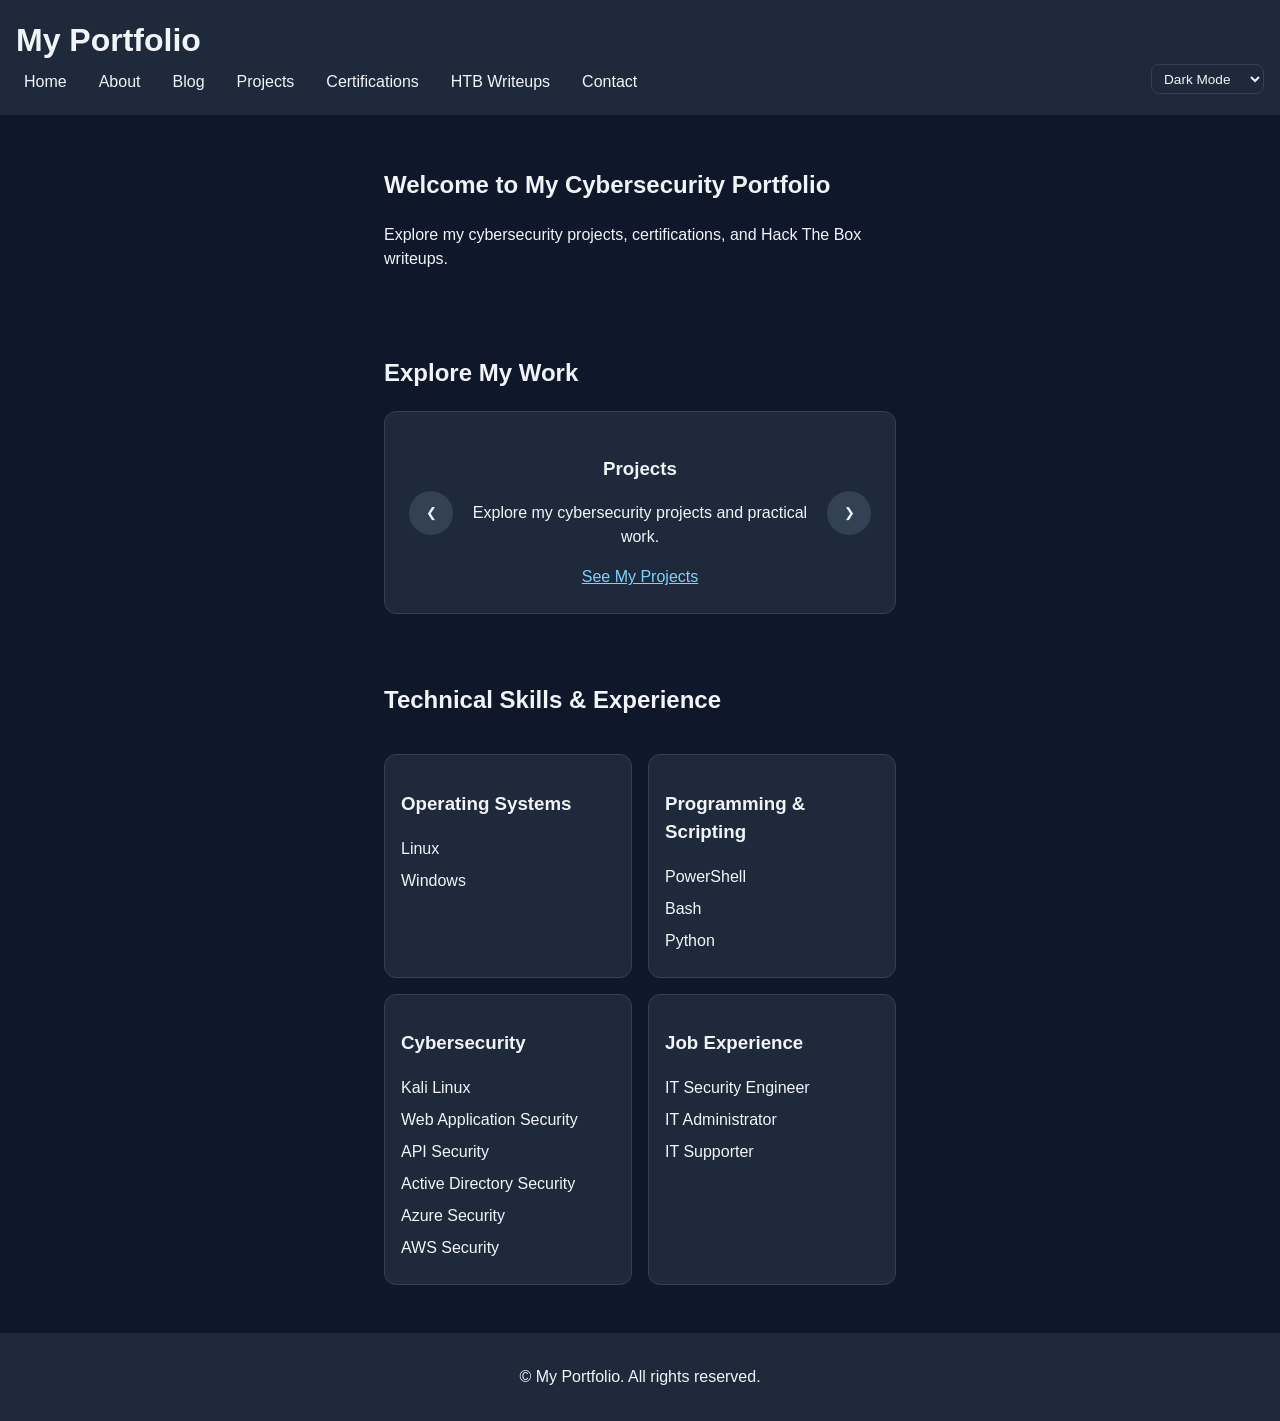
<file: index.html>
<!DOCTYPE html>
<html lang="en-US" data-theme="dark">
    <head> 
        <meta charset="UTF-8">
        <meta name="viewport" content="width=device-width, initial-scale=1, viewport-fit=cover">
        <meta name="description" content="A personal portfolio showcasing my background, projects, and contact information.">
        <title>My Portfolio</title>
        <link rel="stylesheet" href="style.css">
        <script src="script.js" defer></script>
        <script src="theme.js" defer></script>
        <script src="background.js" defer></script>
    </head>
    <body>
        <!-- Animated Background -->
        <canvas id="background-canvas" aria-hidden="true"></canvas>
        <header>
            <h1>My Portfolio</h1>
            <nav aria-label="Main navigation">
                <a href="index.html">Home</a>
                <a href="about.html">About</a>
                <a href="blog/index.html">Blog</a>
                <a href="projects.html">Projects</a>
                <a href="certifications.html">Certifications</a>
                <a href="writeups/index.html">HTB Writeups</a>
                <a href="contact.html">Contact</a>
            </nav>
            <!-- Mobile Navigation -->
            <details class="mobile-menu">
                <summary>
                    <span class="menu-open-label">☰ Menu</span>
                    <span class="menu-close-label">✕ Close</span>
                </summary>
                <nav aria-label="Mobile navigation">
                    <a href="index.html">Home</a>
                    <a href="about.html">About</a>
                    <a href="blog/index.html">Blog</a>
                    <a href="projects.html">Projects</a>
                    <a href="certifications.html">Certifications</a>
                    <a href="writeups/index.html">HTB Writeups</a>
                    <a href="contact.html">Contact</a>
                </nav>
            </details>
            <!-- Theme Toggle Selector -->
            <select id="theme-selector" aria-label="Choose website theme">
                <option value="dark">Dark Mode</option>
                <option value="light">Light Mode</option>
                <option value="cyber">Cyber Mode</option>
            </select>
        </header>
        <main>
            <section id="welcome">
                <h2>Welcome to My Cybersecurity Portfolio</h2>
                <p>
                    Explore my cybersecurity projects, certifications,
                    and Hack The Box writeups.
                </p>
            </section>
            <section id="portfolio-highlights">
                <h2>Explore My Work</h2>
                <div class="carousel">
                    <button type="button" id="previous-slide" aria-label="Previous slide">
                        &#10094;
                    </button>
                    <div class="carousel-content" aria-live="polite">
                        <h3 id="slide-title">Projects</h3>
                        <p id="slide-description">
                            Explore my cybersecurity projects and practical work.
                        </p>
                        <a id="slide-link" href="projects.html">
                            See My Projects
                        </a>
                    </div>
                    <button type="button" id="next-slide" aria-label="Next slide">
                        &#10095;
                    </button>
                </div>
            </section>
            <!-- Technical Skills and Experience -->
            <section id="skills-experience">
                <h2>Technical Skills & Experience</h2>
                <div class="skills-category">
                    <h3>Operating Systems</h3>
                    <ul>
                        <li>Linux</li>
                        <li>Windows</li>
                    </ul>
                </div>
                <div class="skills-category">
                    <h3>Programming & Scripting</h3>
                    <ul>
                        <li>PowerShell</li>
                        <li>Bash</li>
                        <li>Python</li>
                    </ul>
                </div>
                <div class="skills-category">
                    <h3>Cybersecurity</h3>
                    <ul>
                        <li>Kali Linux</li>
                        <li>Web Application Security</li>
                        <li>API Security</li>
                        <li>Active Directory Security</li>
                        <li>Azure Security</li>
                        <li>AWS Security</li>
                    </ul>
                </div>
                <div class="skills-category">
                    <h3>Job Experience</h3>
                    <ul>
                        <li>IT Security Engineer</li>
                        <li>IT Administrator</li>
                        <li>IT Supporter</li>
                    </ul>
                </div>
            </section>
        </main>
        <footer>
            <p>&copy; My Portfolio. All rights reserved.</p>
        </footer>
    </body>
</html>
</file>
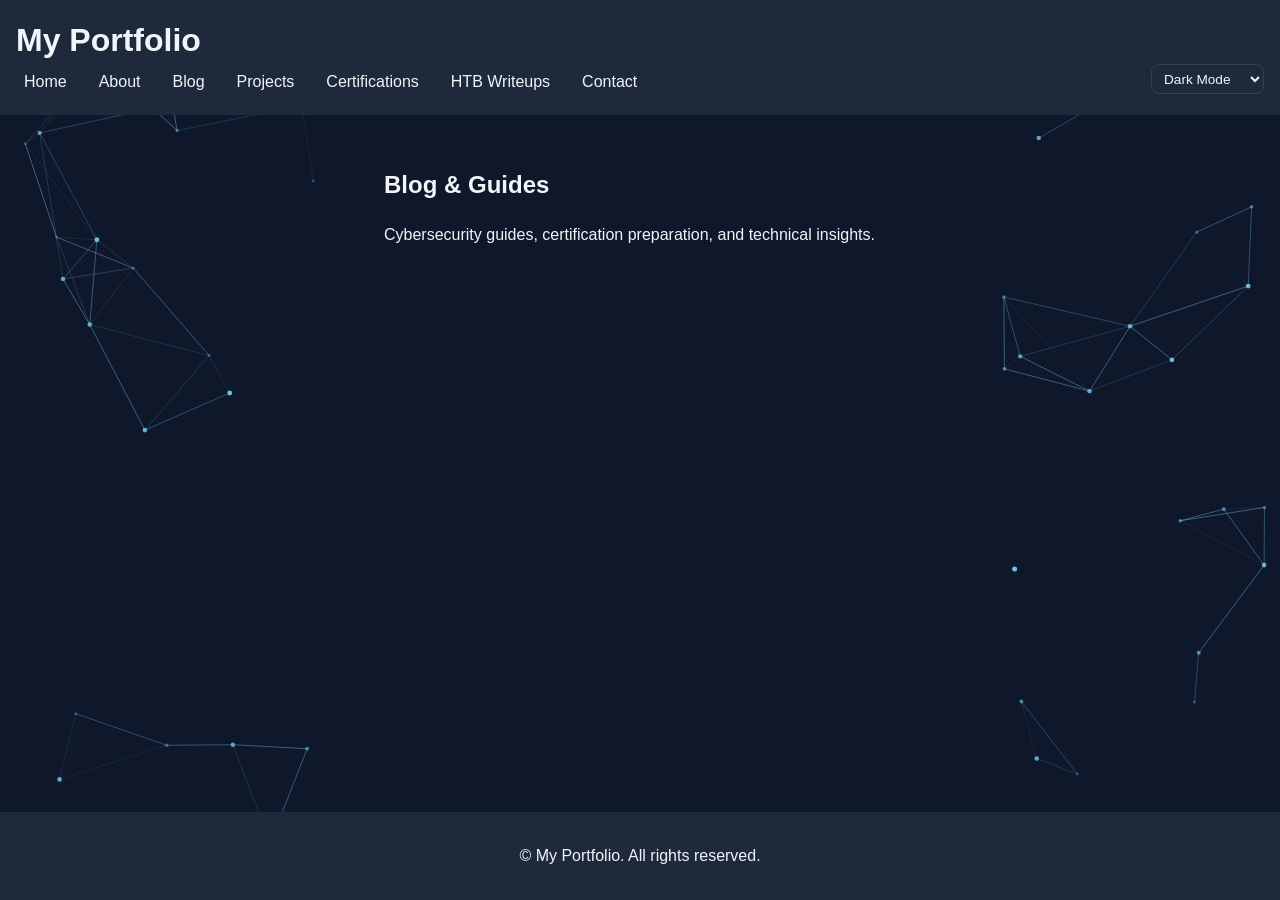
<file: blog/index.html>
<!DOCTYPE html>
<html lang="en-US" data-theme="dark">
<head>
    <meta charset="UTF-8">
    <meta name="viewport" content="width=device-width, initial-scale=1">
    <title>Blog | My Portfolio</title>
    <link rel="stylesheet" href="../style.css">
    <script src="../theme.js" defer></script>
    <script src="../background.js" defer></script>
</head>
<body>
    <!-- Animated Background -->
    <canvas id="background-canvas" aria-hidden="true"></canvas>
    <header>
        <h1>My Portfolio</h1>
        <nav aria-label="Main navigation">
            <a href="../index.html">Home</a>
            <a href="../about.html">About</a>
            <a href="index.html">Blog</a>
            <a href="../projects.html">Projects</a>
            <a href="../certifications.html">Certifications</a>
            <a href="../writeups/index.html">HTB Writeups</a>
            <a href="../contact.html">Contact</a>
        </nav>
        <!-- Mobile Navigation -->
        <details class="mobile-menu">
            <summary>
                <span class="menu-open-label">☰ Menu</span>
                <span class="menu-close-label">✕ Close</span>
            </summary>
            <nav aria-label="Mobile navigation">
                <a href="../index.html">Home</a>
                <a href="../about.html">About</a>
                <a href="index.html">Blog</a>
                <a href="../projects.html">Projects</a>
                <a href="../certifications.html">Certifications</a>
                <a href="../writeups/index.html">HTB Writeups</a>
                <a href="../contact.html">Contact</a>
            </nav>
        </details>
        <!-- Theme Toggle Selector -->
        <select id="theme-selector" aria-label="Choose website theme">
            <option value="dark">Dark Mode</option>
            <option value="light">Light Mode</option>
            <option value="cyber">Cyber Mode</option>
        </select>
    </header>
    <main>
        <section id="blog">
            <h2>Blog & Guides</h2>
            <p>Cybersecurity guides, certification preparation, and technical insights.</p>
        </section>
    </main>
    <footer>
        <p>&copy; My Portfolio. All rights reserved.</p>
    </footer>
</body>
</html>
</file>
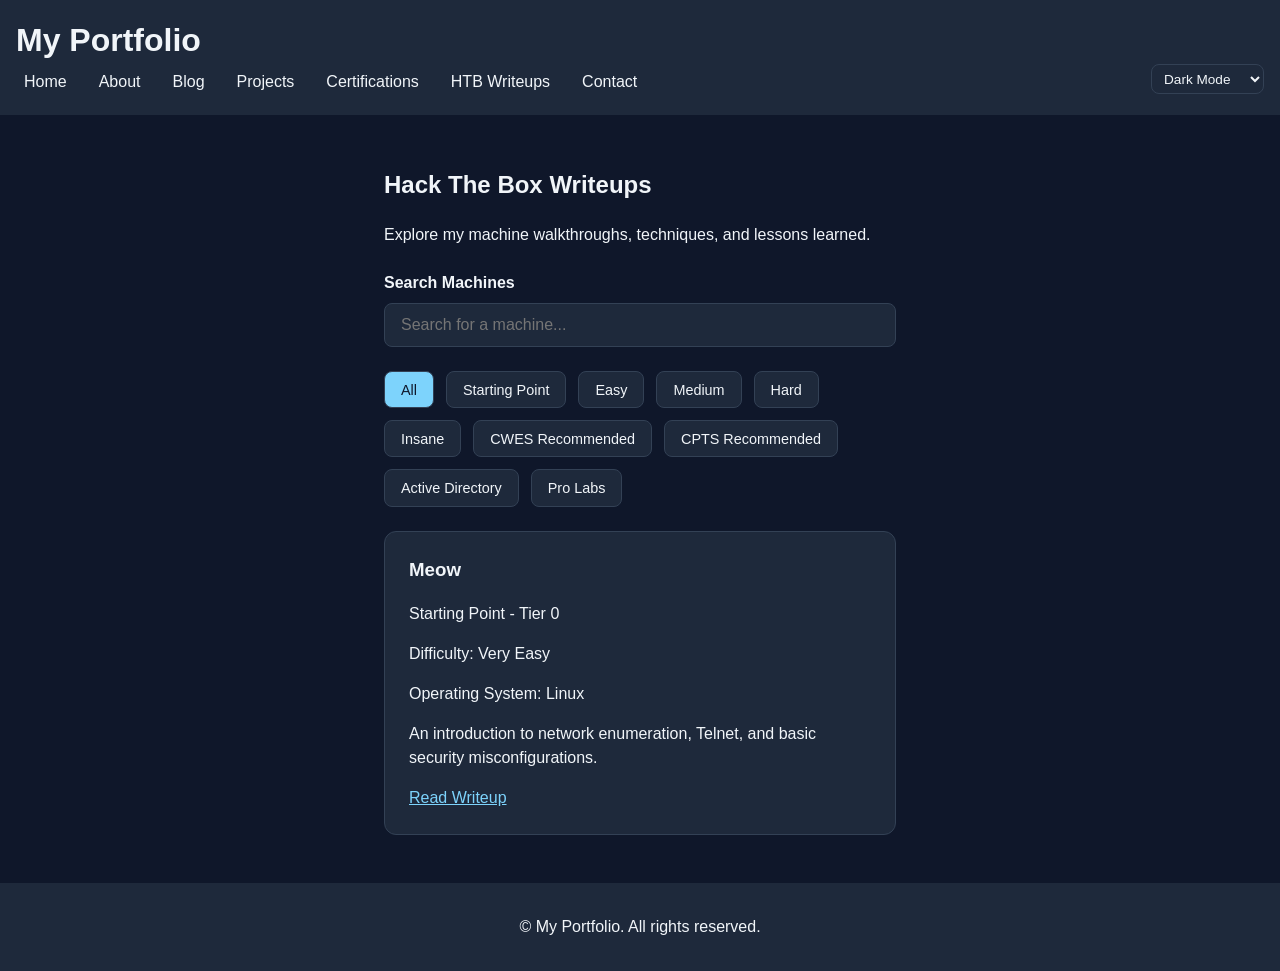
<file: writeups/index.html>
<!DOCTYPE html>
<html lang="en-US" data-theme="dark">
<head>
    <meta charset="UTF-8">
    <meta name="viewport" content="width=device-width, initial-scale=1">
    <meta name="description" content="My Hack The Box machine writeups and cybersecurity walkthroughs.">
    <title>HTB Writeups | My Portfolio</title>
    <link rel="stylesheet" href="../style.css">
    <script src="../theme.js" defer></script>
    <script src="writeups.js" defer></script>
    <script src="../background.js" defer></script>
</head>
<body>
    <!-- Animated Background -->
    <canvas id="background-canvas" aria-hidden="true"></canvas>
    <header>
        <h1>My Portfolio</h1>
        <nav aria-label="Main navigation">
            <a href="../index.html">Home</a>
            <a href="../about.html">About</a>
            <a href="../blog/index.html">Blog</a>
            <a href="../projects.html">Projects</a>
            <a href="../certifications.html">Certifications</a>
            <a href="./">HTB Writeups</a>
            <a href="../contact.html">Contact</a>
        </nav>
        <!-- Mobile Navigation -->
        <details class="mobile-menu">
            <summary>
                <span class="menu-open-label">☰ Menu</span>
                <span class="menu-close-label">✕ Close</span>
            </summary>
            <nav aria-label="Mobile navigation">
                <a href="../index.html">Home</a>
                <a href="../about.html">About</a>
                <a href="../blog/index.html">Blog</a>
                <a href="../projects.html">Projects</a>
                <a href="../certifications.html">Certifications</a>
                <a href="./">HTB Writeups</a>
                <a href="../contact.html">Contact</a>
            </nav>
        </details>
        <!-- Theme Toggle Selector -->
        <select id="theme-selector" aria-label="Choose website theme">
            <option value="dark">Dark Mode</option>
            <option value="light">Light Mode</option>
            <option value="cyber">Cyber Mode</option>
        </select>
    </header>
    <main>
        <section id="writeups">
            <h2>Hack The Box Writeups</h2>
            <p>Explore my machine walkthroughs, techniques, and lessons learned.</p>
            <!-- Writeup Search -->
            <div class="writeup-search">
                <label for="writeup-search-input">Search Machines</label>
                <input
                    type="search"
                    id="writeup-search-input"
                    placeholder="Search for a machine..."
                    autocomplete="off"
                >
            </div>
            <!-- Writeup Category Filters -->
            <div class="writeup-filters" role="group" aria-label="Filter writeups by category">
                <button type="button" class="filter-button active"
                        data-category="all" aria-pressed="true">
                    All
                </button>
                <button type="button" class="filter-button"
                        data-category="starting-point" aria-pressed="false">
                    Starting Point
                </button>
                <button type="button" class="filter-button"
                        data-category="easy" aria-pressed="false">
                    Easy
                </button>
                <button type="button" class="filter-button"
                        data-category="medium" aria-pressed="false">
                    Medium
                </button>
                <button type="button" class="filter-button"
                        data-category="hard" aria-pressed="false">
                    Hard
                </button>
                <button type="button" class="filter-button"
                        data-category="insane" aria-pressed="false">
                    Insane
                </button>
                <button type="button" class="filter-button"
                        data-category="cwes-recommended" aria-pressed="false">
                    CWES Recommended
                </button>
                <button type="button" class="filter-button"
                        data-category="cpts-recommended" aria-pressed="false">
                    CPTS Recommended
                </button>
                <button type="button" class="filter-button"
                        data-category="active-directory" aria-pressed="false">
                    Active Directory
                </button>
                <button type="button" class="filter-button"
                        data-category="pro-labs" aria-pressed="false">
                    Pro Labs
                </button>
            </div>         
            <!-- Writeup Cards -->
            <div class="writeup-grid">
                <!-- Meow -->
                <article class="writeup-card" data-categories="starting-point">
                    <h3>Meow</h3>
                    <p>Starting Point - Tier 0</p>
                    <p>Difficulty: Very Easy</p>
                    <p>Operating System: Linux</p>
                    <p>
                        An introduction to network enumeration,
                        Telnet, and basic security misconfigurations.
                    </p>
                    <a href="meow.html">Read Writeup</a>
                </article>
            </div>
            <p id="no-writeups-message" hidden>
                No matching writeups found. Try a different search or category.
            </p>
        </section>
    </main>
    <footer>
        <p>&copy; My Portfolio. All rights reserved.</p>
    </footer>
</body>
</html>
</file>
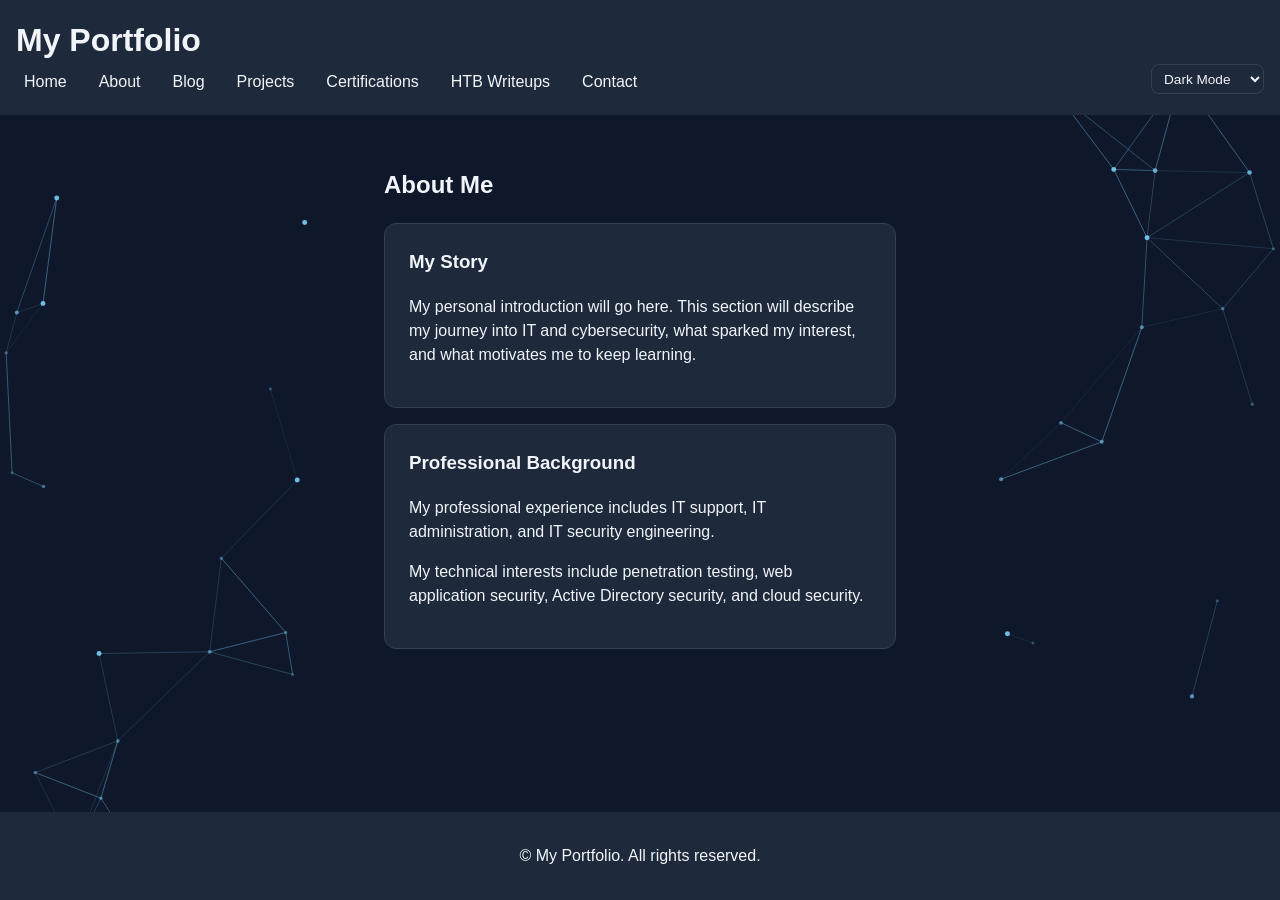
<file: about.html>
<!DOCTYPE html>
<html lang="en-US" data-theme="dark">
    <head>
        <meta charset="UTF-8">
        <meta name="viewport" content="width=device-width, initial-scale=1, viewport-fit=cover">
        <meta name="description" content="Learn more about my background and interests in cybersecurity.">
        <title>About Me | My Portfolio</title>
        <link rel="stylesheet" href="style.css">
        <script src="theme.js" defer></script>
        <script src="background.js" defer></script>
    </head>
    <body>
        <!-- Animated Background -->
        <canvas id="background-canvas" aria-hidden="true"></canvas>
        <header>
            <h1>My Portfolio</h1>
            <nav aria-label="Main navigation">
                <a href="index.html">Home</a>
                <a href="about.html">About</a>
                <a href="blog/index.html">Blog</a>
                <a href="projects.html">Projects</a>
                <a href="certifications.html">Certifications</a>
                <a href="writeups/index.html">HTB Writeups</a>
                <a href="contact.html">Contact</a>
            </nav>
            <!-- Mobile Navigation -->
            <details class="mobile-menu">
                <summary>
                    <span class="menu-open-label">☰ Menu</span>
                    <span class="menu-close-label">✕ Close</span>
                </summary>
                <nav aria-label="Mobile navigation">
                    <a href="index.html">Home</a>
                    <a href="about.html">About</a>
                    <a href="blog/index.html">Blog</a>
                    <a href="projects.html">Projects</a>
                    <a href="certifications.html">Certifications</a>
                    <a href="writeups/index.html">HTB Writeups</a>
                    <a href="contact.html">Contact</a>
                </nav>
            </details>
            <!-- Theme Toggle Selector -->
            <select id="theme-selector" aria-label="Choose website theme">
                <option value="dark">Dark Mode</option>
                <option value="light">Light Mode</option>
                <option value="cyber">Cyber Mode</option>
            </select>
        </header>
        <main>
            <section id="about">
                <h2>About Me</h2>
                <!-- Personal Introduction -->
                <div class="about-card">
                    <h3>My Story</h3>
                    <p>
                        My personal introduction will go here.
                        This section will describe my journey into
                        IT and cybersecurity, what sparked my interest,
                        and what motivates me to keep learning.
                    </p>
                </div>
                <!-- Professional Background -->
                <div class="about-card">
                    <h3>Professional Background</h3>
                    <p>
                        My professional experience includes IT support,
                        IT administration, and IT security engineering.
                    </p>
                    <p>
                        My technical interests include penetration testing,
                        web application security, Active Directory security,
                        and cloud security.
                    </p>
                </div>
            </section>
        </main>
        <footer>
            <p>&copy; My Portfolio. All rights reserved.</p>
        </footer>
    </body>
</html>
</file>
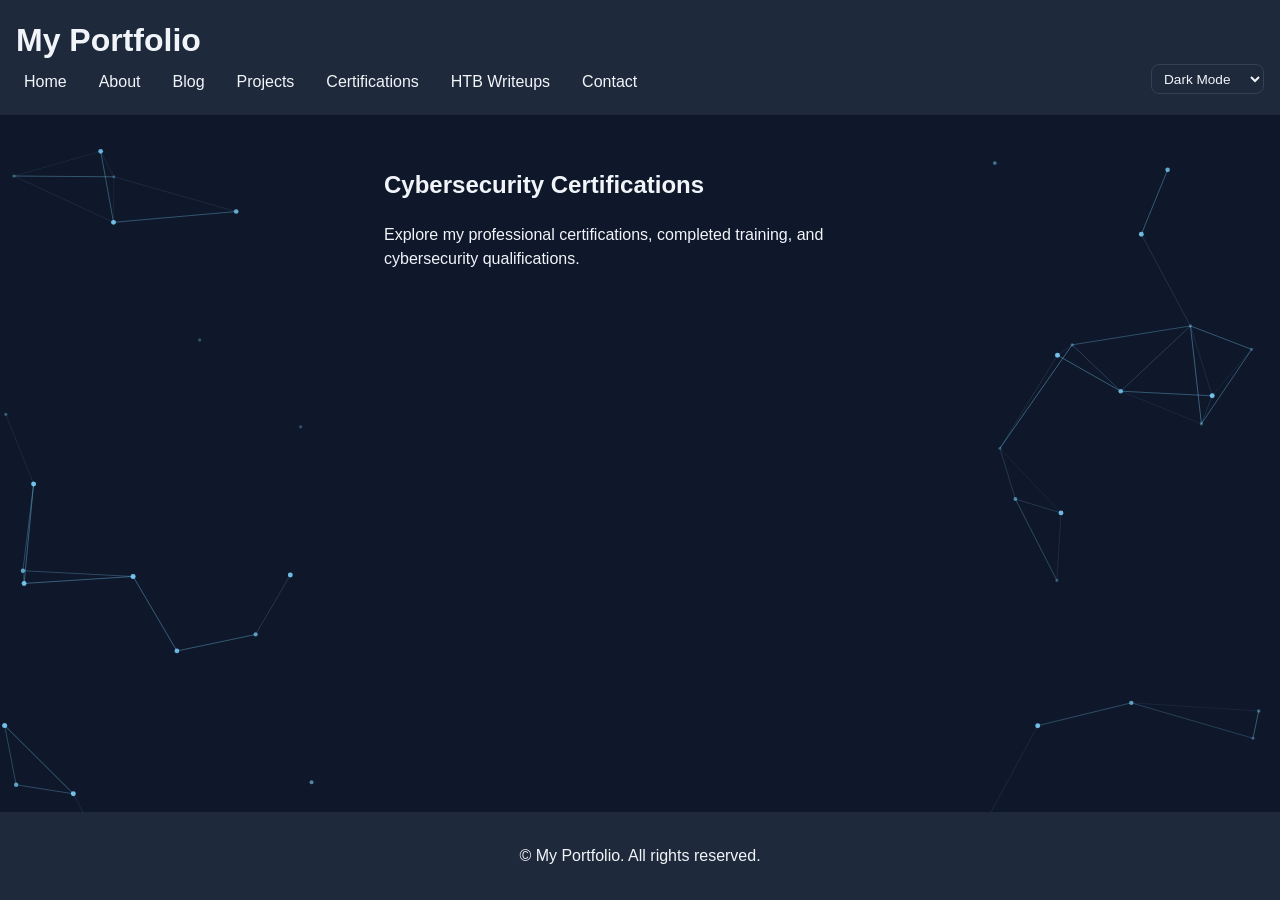
<file: certifications.html>
<!DOCTYPE html>
<html lang="en-US" data-theme="dark">
<head>
    <meta charset="UTF-8">
    <meta name="viewport" content="width=device-width, initial-scale=1, viewport-fit=cover">
    <meta name="description" content="Explore my cybersecurity certifications and professional training.">
    <title>Certifications | My Portfolio</title>
    <link rel="stylesheet" href="style.css">
    <script src="theme.js" defer></script>
    <script src="background.js" defer></script>
</head>
<body>
    <!-- Animated Background -->
    <canvas id="background-canvas" aria-hidden="true"></canvas>
    <header>
        <h1>My Portfolio</h1>
        <nav aria-label="Main navigation">
            <a href="index.html">Home</a>
            <a href="about.html">About</a>
            <a href="blog/index.html">Blog</a>
            <a href="projects.html">Projects</a>
            <a href="certifications.html">Certifications</a>
            <a href="writeups/index.html">HTB Writeups</a>
            <a href="contact.html">Contact</a>
        </nav>
        <!-- Mobile Navigation -->
        <details class="mobile-menu">
            <summary>
                <span class="menu-open-label">☰ Menu</span>
                <span class="menu-close-label">✕ Close</span>
            </summary>
            <nav aria-label="Mobile navigation">
                <a href="index.html">Home</a>
                <a href="about.html">About</a>
                <a href="blog/index.html">Blog</a>
                <a href="projects.html">Projects</a>
                <a href="certifications.html">Certifications</a>
                <a href="writeups/index.html">HTB Writeups</a>
                <a href="contact.html">Contact</a>
            </nav>
        </details>
        <!-- Theme Toggle Selector -->
        <select id="theme-selector" aria-label="Choose website theme">
            <option value="dark">Dark Mode</option>
            <option value="light">Light Mode</option>
            <option value="cyber">Cyber Mode</option>
        </select>
    </header>
    <main>
        <section id="certifications">
            <h2>Cybersecurity Certifications</h2>
            <p>
                Explore my professional certifications,
                completed training, and cybersecurity qualifications.
            </p>
        </section>
    </main>
    <footer>
        <p>&copy; My Portfolio. All rights reserved.</p>
    </footer>
</body>
</html>
</file>
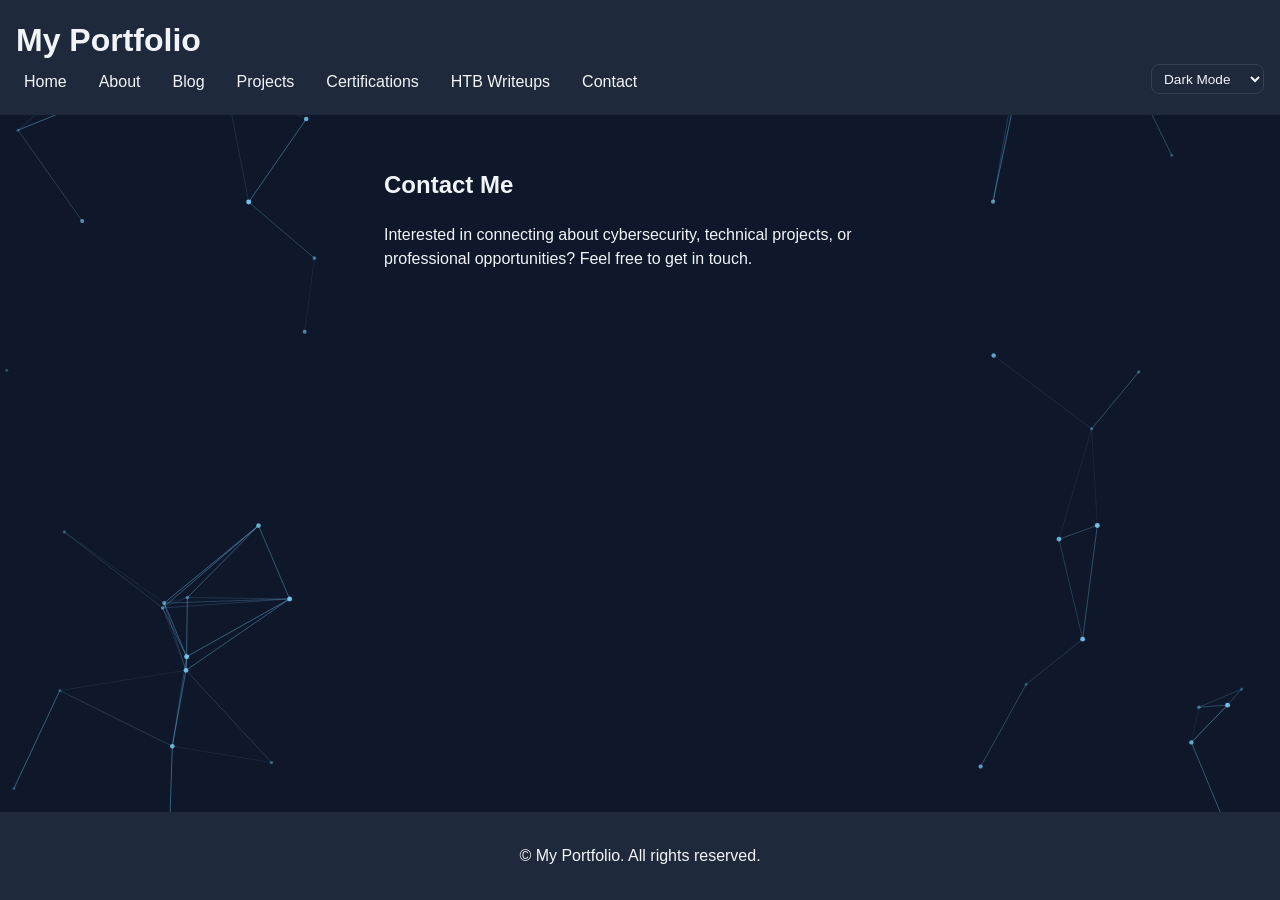
<file: contact.html>
<!DOCTYPE html>
<html lang="en-US" data-theme="dark">
<head>
    <meta charset="UTF-8">
    <meta name="viewport" content="width=device-width, initial-scale=1, viewport-fit=cover">
    <meta name="description" content="Get in touch with me about cybersecurity projects, opportunities, and collaboration.">
    <title>Contact | My Portfolio</title>
    <link rel="stylesheet" href="style.css">
    <script src="theme.js" defer></script>
    <script src="background.js" defer></script>
</head>
<body>
    <!-- Animated Background -->
    <canvas id="background-canvas" aria-hidden="true"></canvas>
    <header>
        <h1>My Portfolio</h1>
        <!-- Desktop Navigation -->
        <nav aria-label="Main navigation">
            <a href="index.html">Home</a>
            <a href="about.html">About</a>
            <a href="blog/index.html">Blog</a>
            <a href="projects.html">Projects</a>
            <a href="certifications.html">Certifications</a>
            <a href="writeups/index.html">HTB Writeups</a>
            <a href="contact.html">Contact</a>
        </nav>
        <!-- Mobile Navigation -->
        <details class="mobile-menu">
            <summary>
                <span class="menu-open-label">☰ Menu</span>
                <span class="menu-close-label">✕ Close</span>
            </summary>
            <nav aria-label="Mobile navigation">
                <a href="index.html">Home</a>
                <a href="about.html">About</a>
                <a href="blog/index.html">Blog</a>
                <a href="projects.html">Projects</a>
                <a href="certifications.html">Certifications</a>
                <a href="writeups/index.html">HTB Writeups</a>
                <a href="contact.html">Contact</a>
            </nav>
        </details>
        <!-- Theme Toggle Selector -->
        <select id="theme-selector" aria-label="Choose website theme">
            <option value="dark">Dark Mode</option>
            <option value="light">Light Mode</option>
            <option value="cyber">Cyber Mode</option>
        </select>
    </header>
    <main>
        <section id="contact">
            <h2>Contact Me</h2>
            <p>
                Interested in connecting about cybersecurity,
                technical projects, or professional opportunities?
                Feel free to get in touch.
            </p>
        </section>
    </main>
    <footer>
        <p>&copy; My Portfolio. All rights reserved.</p>
    </footer>
</body>
</html>
</file>
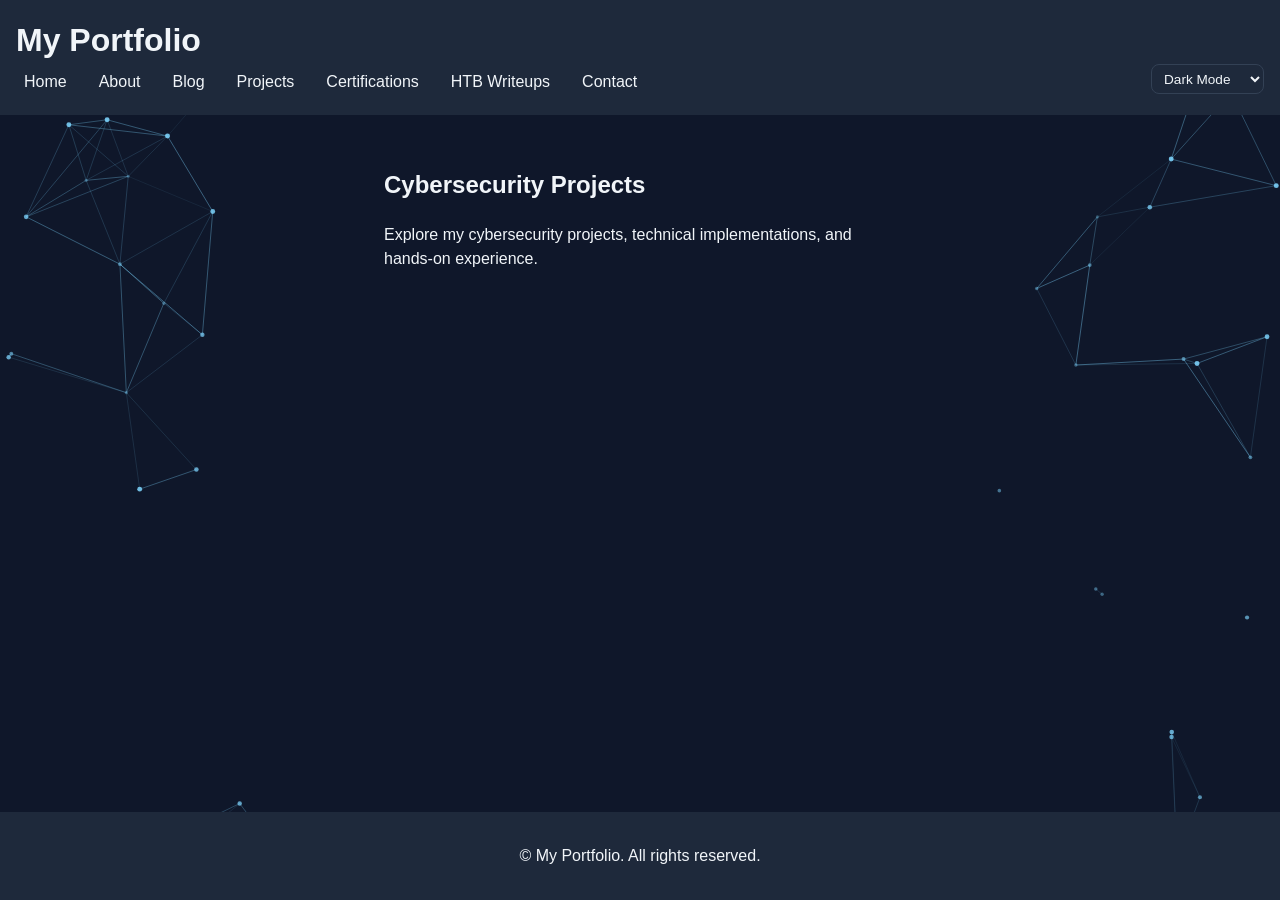
<file: projects.html>
<!DOCTYPE html>
<html lang="en-US" data-theme="dark">
<head>
    <meta charset="UTF-8">
    <meta name="viewport" content="width=device-width, initial-scale=1, viewport-fit=cover">
    <meta name="description" content="Explore my cybersecurity projects and practical experience.">
    <title>Projects | My Portfolio</title>
    <link rel="stylesheet" href="style.css">
    <script src="theme.js" defer></script>
    <script src="background.js" defer></script>
</head>
<body>
    <!-- Animated Background -->
    <canvas id="background-canvas" aria-hidden="true"></canvas>
    <header>
        <h1>My Portfolio</h1>
        <nav aria-label="Main navigation">
            <a href="index.html">Home</a>
            <a href="about.html">About</a>
            <a href="blog/index.html">Blog</a>
            <a href="projects.html">Projects</a>
            <a href="certifications.html">Certifications</a>
            <a href="writeups/index.html">HTB Writeups</a>
            <a href="contact.html">Contact</a>
        </nav>
        <!-- Mobile Navigation -->
        <details class="mobile-menu">
            <summary>
                <span class="menu-open-label">☰ Menu</span>
                <span class="menu-close-label">✕ Close</span>
            </summary>
            <nav aria-label="Mobile navigation">
                <a href="index.html">Home</a>
                <a href="about.html">About</a>
                <a href="blog/index.html">Blog</a>
                <a href="projects.html">Projects</a>
                <a href="certifications.html">Certifications</a>
                <a href="writeups/index.html">HTB Writeups</a>
                <a href="contact.html">Contact</a>
            </nav>
        </details>
        <!-- Theme Toggle Selector -->
        <select id="theme-selector" aria-label="Choose website theme">
            <option value="dark">Dark Mode</option>
            <option value="light">Light Mode</option>
            <option value="cyber">Cyber Mode</option>
        </select>
    </header>
    <main>
        <section id="projects">
            <h2>Cybersecurity Projects</h2>
            <p>
                Explore my cybersecurity projects, technical implementations,
                and hands-on experience.
            </p>
        </section>
    </main>
    <footer>
        <p>&copy; My Portfolio. All rights reserved.</p>
    </footer>
</body>
</html>
</file>
<file: style.css>
/* 0. Theme Colors */
:root {
    --background-color: #FFFFFF;
    --text-color: #000000;
    --header-footer-color: #87CEEB;
    --card-background-color: #F0F8FF;
    --card-border-color: #D1E5F0;
    --accent-color: #1E3A5F;
    --button-hover-color: #B8DFF0;
}


/* Dark Theme Colors */
[data-theme="dark"] {
    --background-color: #0F172A;
    --text-color: #F1F5F9;
    --header-footer-color: #1E293B;
    --card-background-color: #1E293B;
    --card-border-color: #334155;
    --accent-color: #7DD3FC;
    --button-hover-color: #334155;
}


/* 1. Global Styles */
body {
    background-color: var(--background-color);
    font-family: "Segoe UI", Arial, sans-serif;
    color: var(--text-color);
    font-size: 1rem;
    line-height: 1.5;
    margin: 0;
    display: flex;
    flex-direction: column;
    min-height: 100vh;
}


/* 2. Header and Navigation */
header {
    background-color: var(--header-footer-color);
    padding: 1em;
    display: grid;
    grid-template-columns: 1fr auto;
    align-items: center;
}

header h1 {
    font-size: 2rem;
    font-weight: 700;
    margin: 0;
    grid-column: 1 / -1;
}

nav {
    display: flex;
    gap: 1rem;
    align-items: center;
}

nav a {
    color: inherit;
    text-decoration: none;
    padding: 0.35rem 0.5rem;
    border-radius: 5px;
}

nav a:hover {
    text-decoration: underline;
    text-underline-offset: 4px;
}

nav a:focus-visible {
    outline: 2px solid var(--accent-color);
    outline-offset: -3px;
    background-color: transparent;
    border-radius: 12px;
}


/* 3. Main Content */
main {
    max-width: 40rem;
    margin: 0 auto;
    padding: 1rem 3rem;
    flex-grow: 1;
    width: 100%;
    box-sizing: border-box;
}


/* 4. Sections */
section {
    margin-bottom: 1rem;
    padding: 1rem;
}


/* 5. Footer */
footer {
    background-color: var(--header-footer-color);
    padding: 1em;
    text-align: center;
}


/* 6. Responsive Design */
@media (max-width: 600px) {
    main {
        padding: 1rem;
        text-align: center;
    }

    header {
        grid-template-columns: 1fr auto;
        gap: 0.75rem;
    }

    header h1 {
        grid-column: 1;
        font-size: 1.5rem;
        text-align: left;
        margin: 0;
    }

    nav {
        grid-column: 1 / -1;
        flex-direction: column;
        align-items: stretch;
        gap: 0.25rem;
    }

    nav a {
        padding: 0.65rem 0.75rem;
        text-align: left;
    }

    #theme-selector {
        grid-column: 2;
        grid-row: 1;
        margin-left: 0;
        max-width: 100%;
        font-size: 0.85rem;
    }
}


/* 7. Homepage Carousel */
.carousel {
    display: flex;
    align-items: center;
    gap: 1rem;
    padding: 1.5rem;
    background-color: var(--card-background-color);
    border: 1px solid var(--card-border-color);
    border-radius: 12px;
}


/* Centering Carousel Content */
.carousel-content {
    flex: 1;
    text-align: center;
}


/* Carousel Navigation Buttons */
.carousel button {
    background-color: var(--header-footer-color);
    color: var(--accent-color);
    border: none;
    border-radius: 50%;
    width: 2.75rem;
    height: 2.75rem;
    cursor: pointer;
    flex-shrink: 0;
}


/* Adding Hovering Effect on Buttons */
.carousel button:hover {
    background-color: var(--button-hover-color);
}

.carousel button:focus-visible {
    outline: 2px solid var(--accent-color);
    outline-offset: 3px;
}


/* 8. Carousel Fade Transition */
.carousel-content {
    transition: opacity 0.8s ease-in-out;
}

.carousel-content.fade-out {
    opacity: 0;
}


/* 9. Responsive Carousel */
@media (max-width: 600px) {
    .carousel {
        gap: 0.5rem;
        padding: 1rem 0.5rem;
    }

    .carousel button {
        width: 2.5rem;
        height: 2.5rem;
    }

    .carousel-content {
        min-width: 0;
        overflow-wrap: break-word;
    }
}


/* 10. Technical Skills and Experience */
.skills-category {
    background-color: var(--card-background-color);
    border: 1px solid var(--card-border-color);
    border-radius: 12px;
    padding: 1rem;
    margin-bottom: 1rem;
}


/* 11. Technical Skills Grid */
@media (min-width: 601px) {
    #skills-experience {
        display: grid;
        grid-template-columns: repeat(2, minmax(0, 1fr));
        gap: 1rem;
    }

    #skills-experience h2 {
        grid-column: 1 / -1;
    }

    .skills-category {
        margin-bottom: 0;
    }
}


/* 12. Technical Skills Lists */
.skills-category ul {
    list-style: none;
    padding: 0;
    margin: 0;
}

.skills-category li {
    margin-bottom: 0.5rem;
}


/* 13. Carousel Link Colors */
.carousel-content a {
    color: var(--accent-color);
}

/* 14. Dark Mode Carousel Buttons */
[data-theme="dark"] .carousel button {
    background-color: #334155;
    color: #F1F5F9;
}

[data-theme="dark"] .carousel button:hover {
    background-color: #475569;
}


/* 15. Writeup Category Filters */
.writeup-filters {
    display: flex;
    flex-wrap: wrap;
    gap: 0.75rem;
    margin-top: 1.5rem;
}

.filter-button {
    background-color: var(--card-background-color);
    color: var(--text-color);
    border: 1px solid var(--card-border-color);
    border-radius: 8px;
    padding: 0.6rem 1rem;
    font-family: inherit;
    font-size: 0.9rem;
    cursor: pointer;
}

.filter-button:hover {
    background-color: var(--button-hover-color);
}

.filter-button.active {
    background-color: var(--accent-color);
    color: var(--background-color);
}

.filter-button:focus-visible {
    outline: 2px solid var(--accent-color);
    outline-offset: 3px;
}


/* 16. Writeup Cards */
.writeup-grid {
    display: grid;
    grid-template-columns: repeat(auto-fit, minmax(min(100%, 15rem), 1fr));
    gap: 1rem;
    margin-top: 1.5rem;
}

.writeup-card {
    background-color: var(--card-background-color);
    border: 1px solid var(--card-border-color);
    border-radius: 12px;
    padding: 1.5rem;
}

.writeup-card h3 {
    margin-top: 0;
}

.writeup-card a {
    color: var(--accent-color);
}

.writeup-card a:focus-visible {
    outline: 2px solid var(--accent-color);
    outline-offset: 3px;
}


/* HTB Writeups Search */
.writeup-search {
    display: flex;
    flex-direction: column;
    gap: 0.5rem;
    margin-top: 1.5rem;
}

.writeup-search label {
    font-weight: 600;
}

.writeup-search input {
    width: 100%;
    padding: 0.75rem 1rem;
    font-family: inherit;
    font-size: 1rem;

    background-color: var(--card-background-color);
    color: var(--text-color);

    border: 1px solid var(--card-border-color);
    border-radius: 8px;
}

.writeup-search input:focus-visible {
    outline: 2px solid var(--accent-color);
    outline-offset: 2px;
}


/* Cyber Mode Theme */
[data-theme="cyber"] {
    --background-color: #0A0F0D;
    --text-color: #F3F4F6;
    --header-footer-color: #171D1A;
    --card-background-color: #171D1A;
    --card-border-color: #35453C;
    --accent-color: #4ADE80;
    --button-hover-color: #263B2E;
}


/* Cyber Mode Buttons */
[data-theme="cyber"] .carousel button {
    background-color: #263B2E;
    color: #4ADE80;
}

[data-theme="cyber"] .carousel button:hover {
    background-color: #354D3B;
}


/* 17. Theme Selector */
#theme-selector {
    background-color: var(--card-background-color);
    color: var(--text-color);
    border: 1px solid var(--card-border-color);
    border-radius: 8px;
    padding: 0.35rem 0.5rem;
    margin-left: 1rem;
    font-family: inherit;
    font-size: 1rem;
    line-height: 1.5;
    cursor: pointer;
}

#theme-selector:hover {
    background-color: var(--button-hover-color);
}

#theme-selector:focus-visible {
    outline: 2px solid var(--accent-color);
    outline-offset: 3px;
}


/* 19. About Me Cards */
.about-card {
    background-color: var(--card-background-color);
    border: 1px solid var(--card-border-color);
    border-radius: 12px;
    padding: 1.5rem;
    margin-bottom: 1rem;
}

.about-card h3 {
    margin-top: 0;
}


/* 20. Animated Background Canvas */
#background-canvas {
    position: fixed;
    inset: 0;
    width: 100%;
    height: 100%;
    pointer-events: none;
    z-index: 0;
}

/* Keep Website Content Above Animation */
header,
main,
footer {
    position: relative;
    z-index: 1;
}


/* 22. Mobile Menu Open and Close Labels */

/* Hide the Close label by default */
.menu-close-label {
    display: none;
}

/* Show Close when the menu is open */
.mobile-menu[open] .menu-open-label {
    display: none;
}

.mobile-menu[open] .menu-close-label {
    display: inline;
}


/* 23. Desktop and Mobile Navigation Layout */

/* Desktop: Hide the mobile menu */
.mobile-menu {
    display: none;
}

/* Desktop: Position navigation and theme selector */
header > nav {
    grid-column: 1;
    grid-row: 2;
}

header > #theme-selector {
    grid-column: 2;
    grid-row: 2;
    justify-self: end;
    align-self: start;
    margin-left: 0;
    font-size: 0.85rem;
    z-index: 1;
}


/* Mobile Layout */
@media (max-width: 600px) {

    /* Hide desktop navigation */
    header > nav {
        display: none;
    }

    header h1 {
        grid-column: 1 / -1;
        grid-row: 1;
        text-align: center;
        font-size: 1.5rem;
        margin: 0;
    }

    /* Show collapsible mobile menu */
    .mobile-menu {
        display: block;
        grid-column: 1 / -1;
        grid-row: 2;
        width: 100%;
        min-width: 0;
    }

    /* Keep theme selector beside the title */
    header > #theme-selector {
        grid-column: 2;
        grid-row: 2;
        justify-self: end;
        margin-left: 0;
        font-size: 0.85rem;
    }

    /* Style the Menu / Close button */
    .mobile-menu summary {
        display: inline-block;
        list-style: none;
        cursor: pointer;
        background-color: var(--card-background-color);
        color: var(--text-color);
        border: 1px solid var(--card-border-color);
        border-radius: 8px;
        padding: 0.5rem 0.75rem;
        width: fit-content;
        box-sizing: border-box;
        position: relative;
    }

    /* Remove browser's default triangle */
    .mobile-menu summary::-webkit-details-marker {
        display: none;
    }

    .mobile-menu summary:focus-visible {
        outline: 2px solid var(--accent-color);
        outline-offset: 3px;
    }

    /* Style navigation links inside the opened menu */
    .mobile-menu nav { 
        display: flex;
        flex-direction: column;
        align-items: stretch;
        gap: 0.25rem;
        margin-top: 0.75rem;
        padding: 0.5rem;
        background-color: var(--card-background-color);
        border: 1px solid var(--card-border-color);
        border-radius: 8px;
        width: 100%;
        box-sizing: border-box;
    }

    .mobile-menu nav a {
        padding: 0.5rem 0.75rem;
        text-align: left;
    }
}


/* 24. Navigation Visibility Fix */

/* Desktop: Show only desktop navigation */
@media (min-width: 601px) {
    header > .mobile-menu {
        display: none;
    }

    header > nav {
        display: flex;
    }
}
</file>
